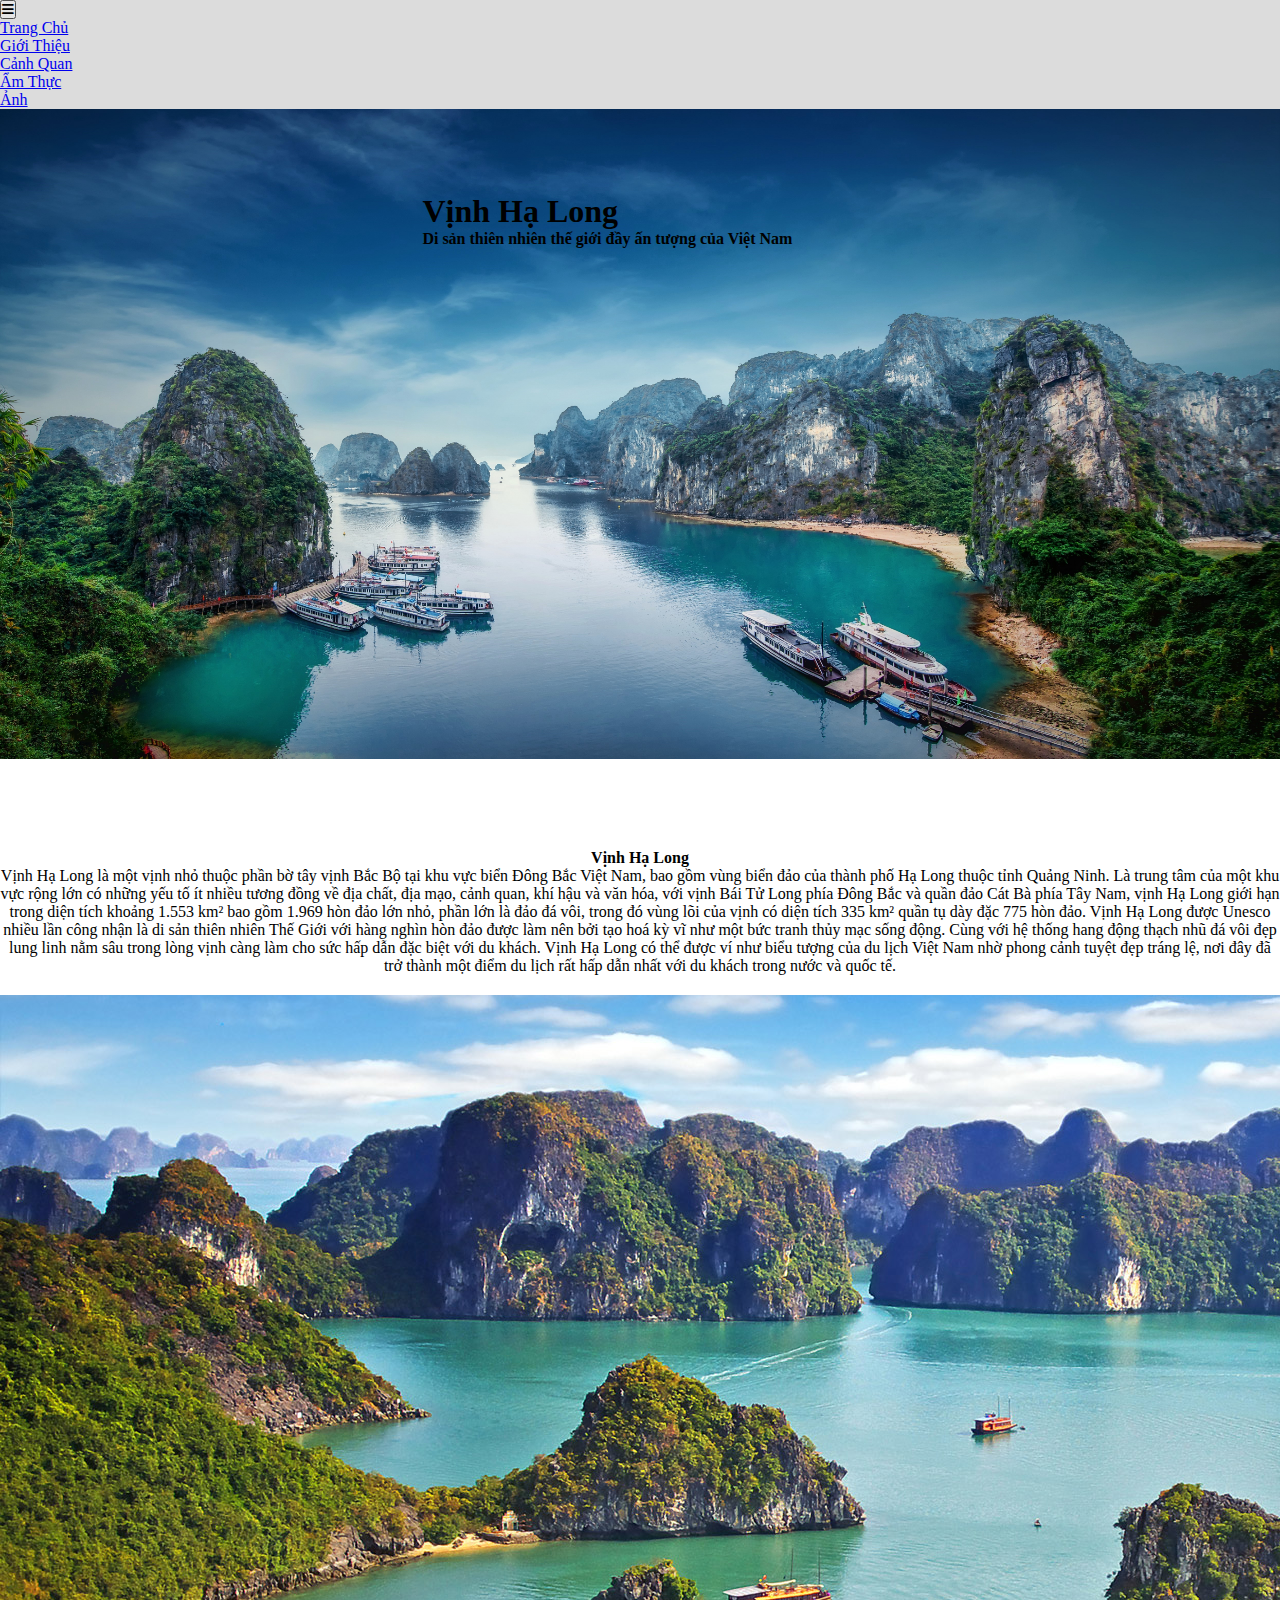
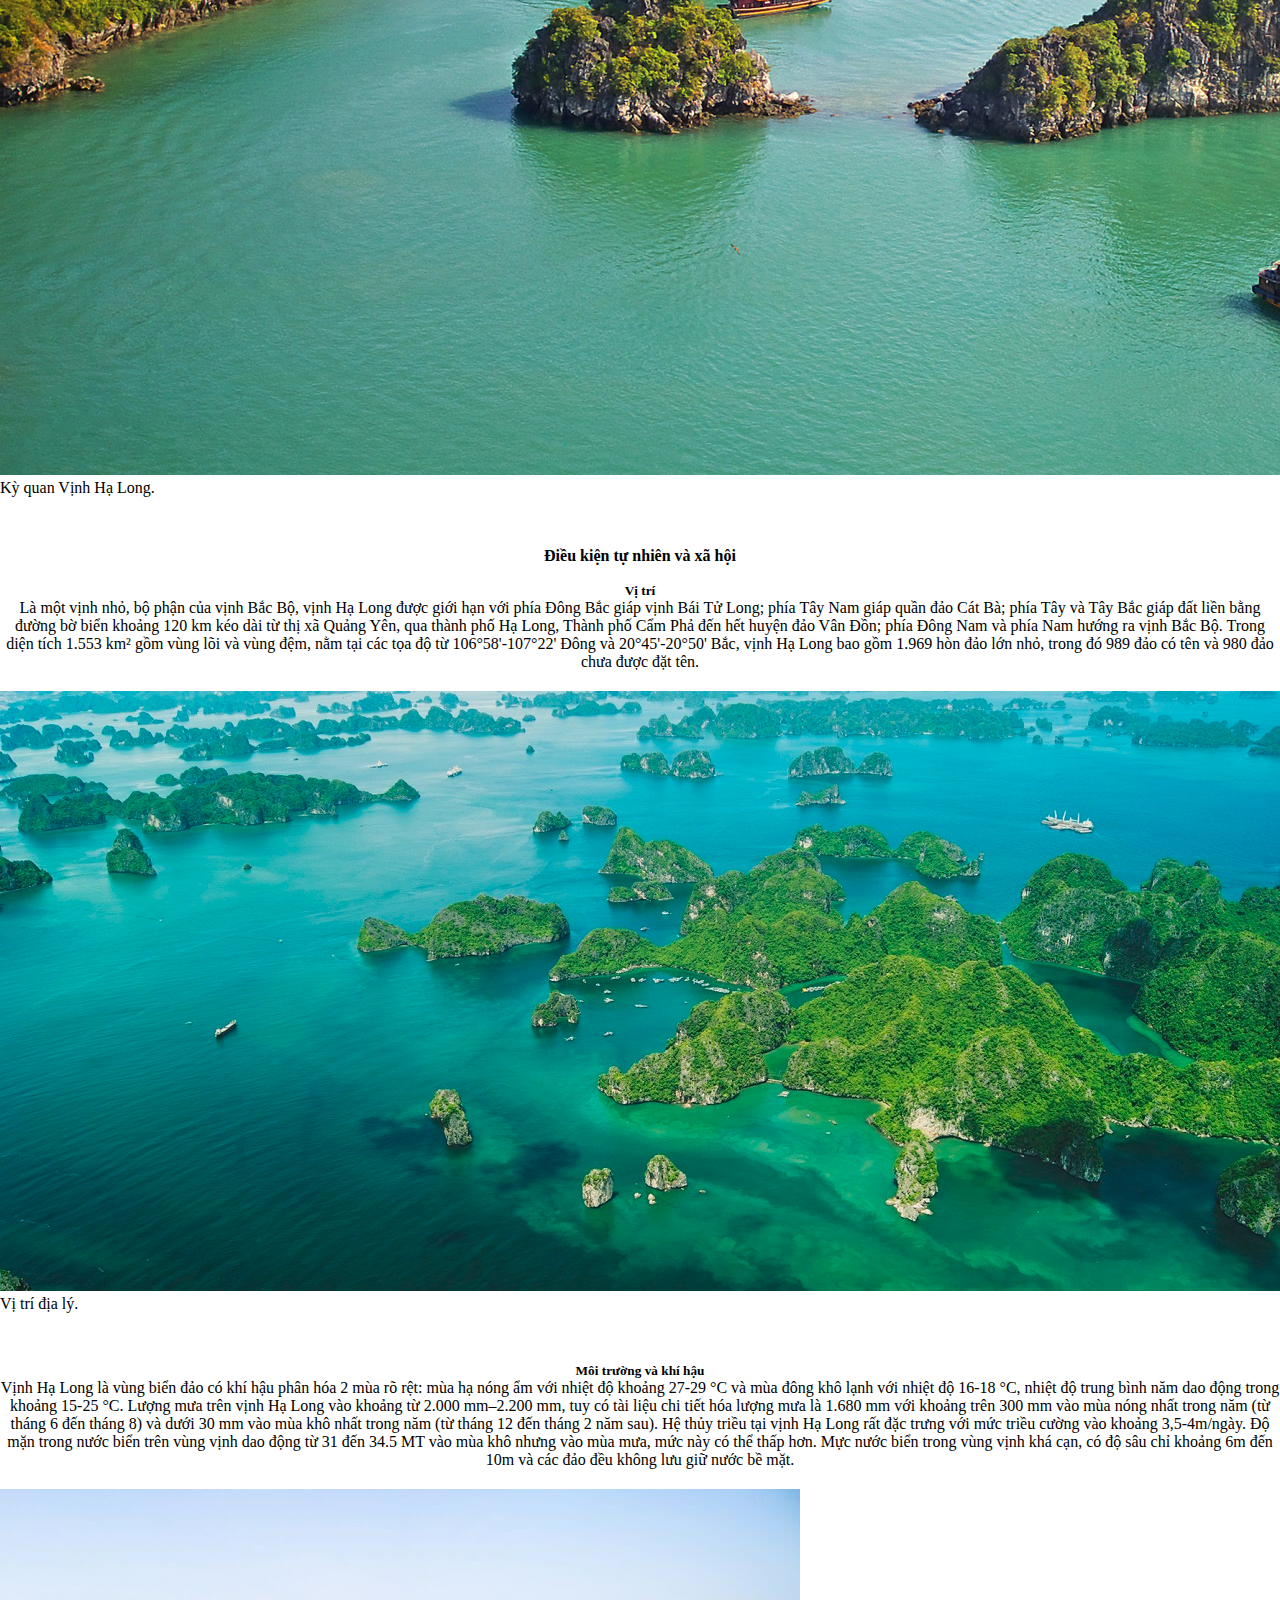
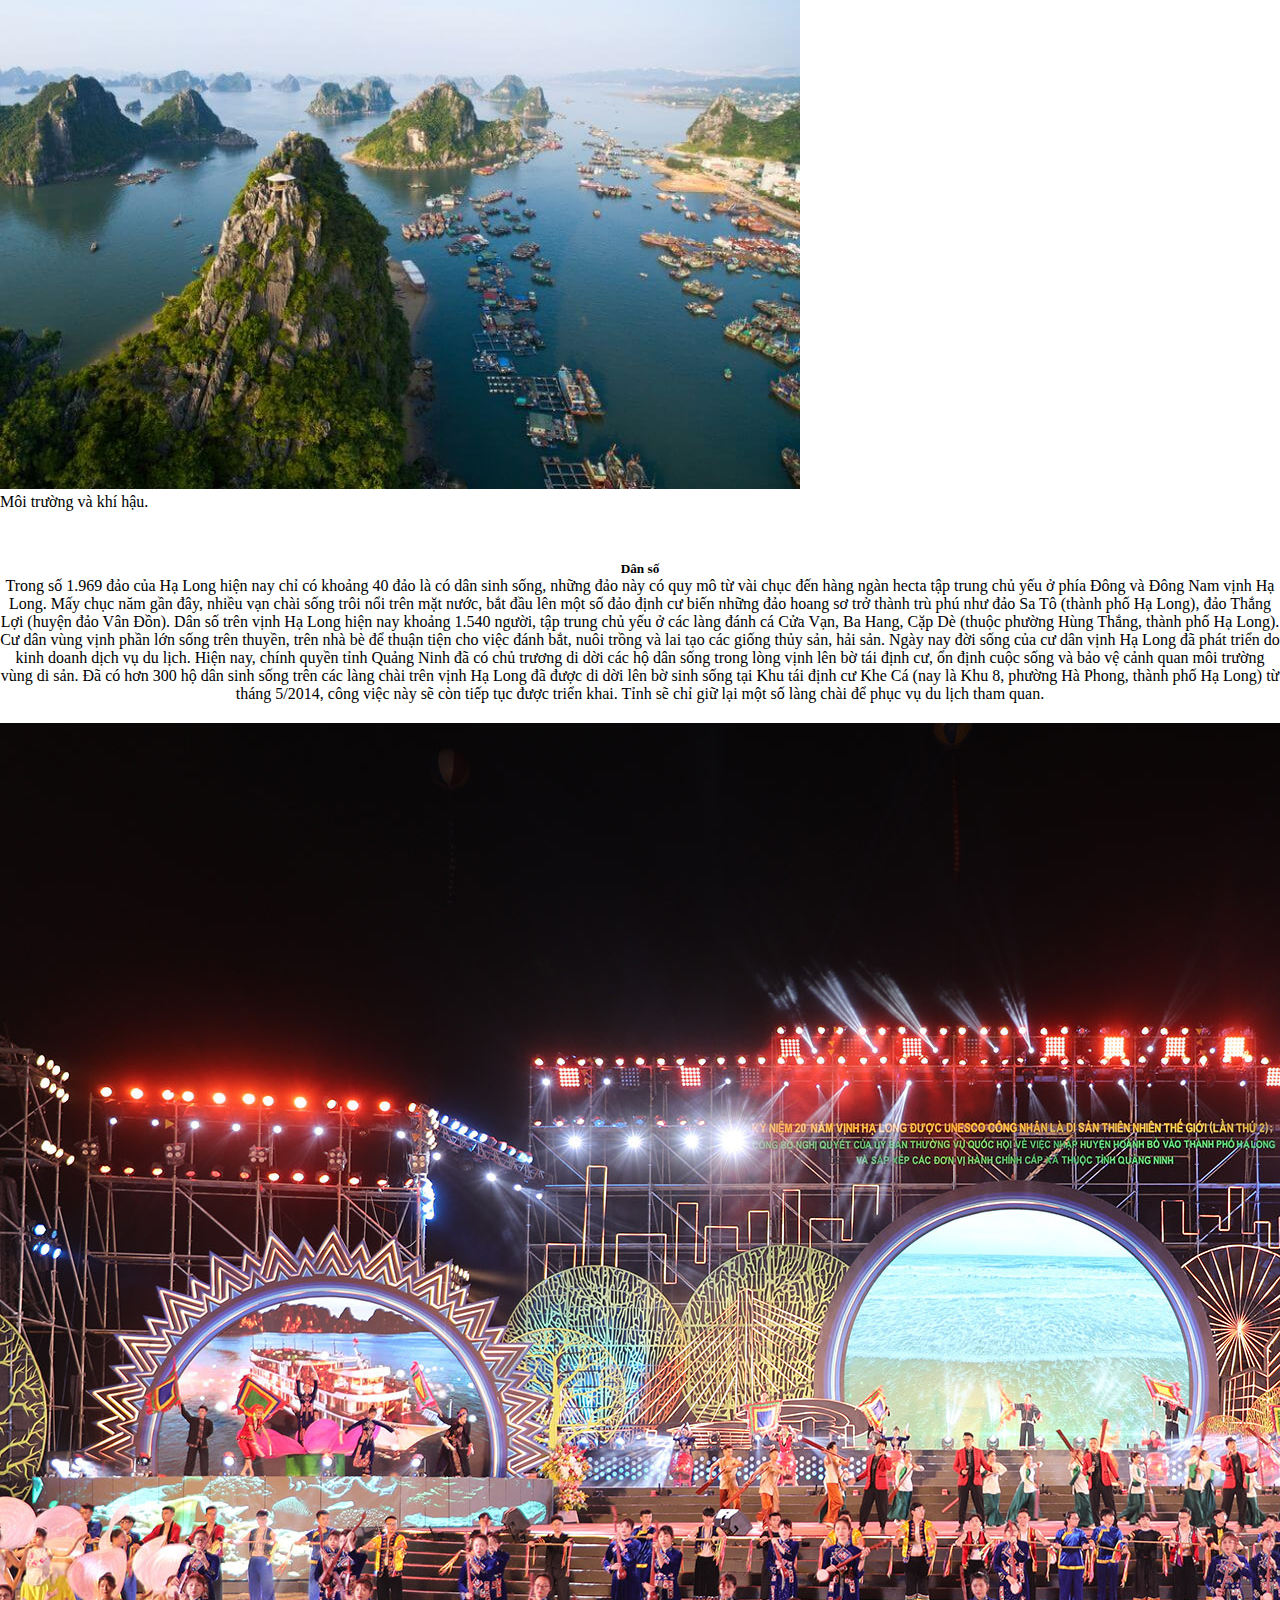
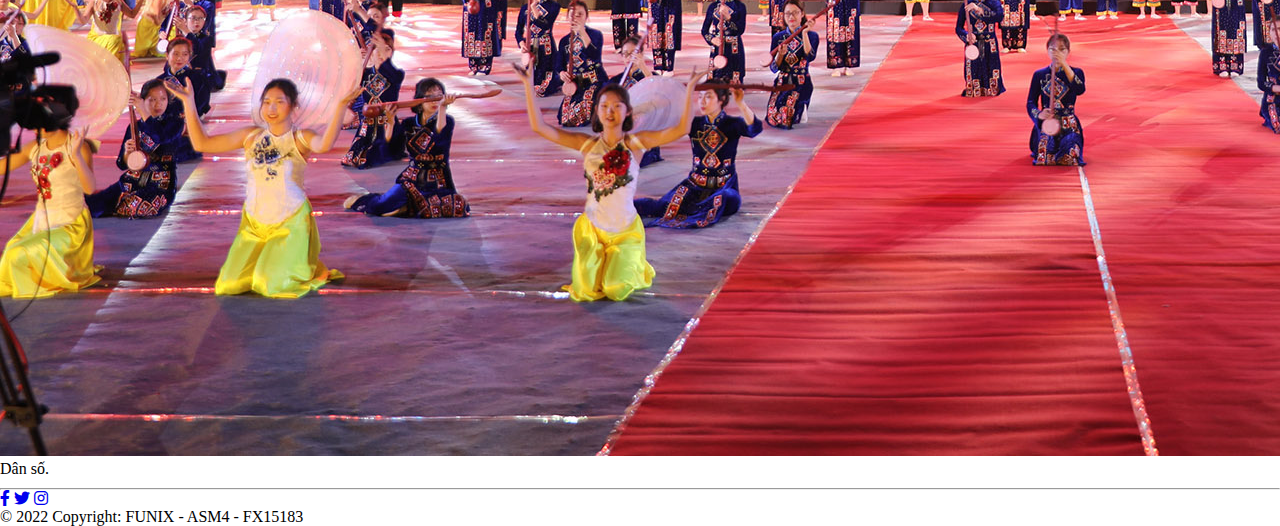
<file: index.html>
<!DOCTYPE html>
<html lang="en">

<head>
    <meta charset="UTF-8" />
    <meta name="viewport" content="width=device-width, initial-scale=1, shrink-to-fit=no" />
    <meta http-equiv="x-ua-compatible" content="ie=edge" />
    <title>Vịnh Hạ long - Di sản thiên nhiên thế giới</title>
    <meta name="author" content="Vịnh Hạ Long">
    <meta name="keywords"
        content="Hạ Long, Vịnh Hạ Long, di sản, di sản thế giới, vịnh, biển, đảo, phong cảnh, Bãi Cháy, Đảo Tuần Châu, Hòn Gà Chọi, Đỉnh Lư Hương, Hang Sửng Sốt, Hang Sáng Tối, Đảo Ti Tốp, món ăn, món ăn ngon, chả mực, ảnh đẹp, ">
    <meta name="news_keywords"
        content="Vịnh Hạ Long, Giới Thiệu Vịnh Hạ Long, Ẩm Thực Vịnh Hạ Long, Ảnh Vịnh hạ Long, Cảnh Quan Vịnh Hạ Long">
    <link href="https://cdn.jsdelivr.net/npm/bootstrap@5.1.3/dist/css/bootstrap.min.css" rel="stylesheet"
        integrity="sha384-1BmE4kWBq78iYhFldvKuhfTAU6auU8tT94WrHftjDbrCEXSU1oBoqyl2QvZ6jIW3" crossorigin="anonymous">
    <link rel="icon" href="img/mdb-favicon.ico" type="image/x-icon" />
    <link rel="stylesheet" href="https://cdnjs.cloudflare.com/ajax/libs/font-awesome/6.0.0/css/all.min.css" />
    <link rel="stylesheet"
        href="https://fonts.googleapis.com/css2?family=Roboto:wght@300;400;500;700;900&display=swap" />
    <link rel="stylesheet" href="main.css">
    <!-- Google tag (gtag.js) -->
    <script async src="https://www.googletagmanager.com/gtag/js?id=G-NPZT795BJS"></script>
    <script>
        window.dataLayer = window.dataLayer || [];
        function gtag() { dataLayer.push(arguments); }
        gtag('js', new Date());
    

        gtag('config', 'G-NPZT795BJS');
    </script>
    <style>
        .banner {
            height: 700px;
            position: relative;
            overflow: hidden;
        }

        .banner img {
            width: 100%;
            height: 650px;
            animation-name: banner-ani;
            animation-duration: 8s;
            animation-iteration-count: infinite;
        }

        @keyframes banner-ani {
            0% {
                transform: scale(1);
            }

            50% {
                transform: scale(1.2);
            }

            100% {
                transform: scale(1);
            }
        }

        .banner__content {
            position: absolute;
            top: 12%;
            left: 33%;
        }

        .active {
            color:
        }
    </style>
</head>



<body>
    <!-- Start your project here-->
    <div class="container-fluid">
        <header>
            <!-- Navbar -->
            <nav class="navbar navbar-expand-lg navbar-dark bg-cl ">
                <div class="container-fluid">
                    <button class="navbar-toggler" type="button" data-mdb-toggle="collapse"
                        data-mdb-target="#navbarExample01" aria-controls="navbarExample01" aria-expanded="false"
                        aria-label="Toggle navigation">
                        <i class="fas fa-bars"></i>
                    </button>
                    <div class="collapse navbar-collapse " id="navbarExample01">
                        <ul class="navbar-nav me-auto mb-2 mb-lg-0">
                            <li class="nav-item active">
                                <a class="nav-link text-dark active fw-bolder" aria-current="page" href="#">Trang
                                    Chủ</a>
                            </li>
                            <li class="nav-item">
                                <a class="nav-link text-dark fw-bolder" href="GioiThieu.html">Giới Thiệu</a>
                            </li>
                            <li class="nav-item">
                                <a class="nav-link text-dark fw-bolder" href="CanhQuan.html">Cảnh Quan</a>
                            </li>
                            <li class="nav-item">
                                <a class="nav-link text-dark fw-bolder" href="TrangAmThuc.html">Ẩm Thực</a>
                            </li>
                            <li class="nav-item">
                                <a class="nav-link text-dark fw-bolder" href="Anh.html">Ảnh</a>
                            </li>
                        </ul>
                    </div>
                </div>
            </nav>
            <!-- Navbar -->
            <!-- Background-img -->
            <div class="banner text-center bg-image">
                <div class="banner__image">
                    <img src="./img/banner.jpg" alt="">
                </div>
                <div class="mask banner__content">
                    <div class="d-flex justify-content-center align-items-center">
                        <div class="text-white ">
                            <h1 class="text-white ">Vịnh Hạ Long</h1>
                            <h4 class="text-white">Di sản thiên nhiên thế giới đầy ấn tượng của Việt Nam</h4>
                            <!-- <a class="btn btn-outline-light btn-lg " href="#! " role="button ">Call to action</a> -->
                        </div>
                    </div>
                </div>
            </div>
            <!-- Jumbotron -->
        </header>

        <content>
            <div class="container mt-2">
                <div class="row">
                    <div class="content__bol Content__TrangChu">
                        <h4>Vịnh Hạ Long</h4>
                        <p> Vịnh Hạ Long là một vịnh nhỏ thuộc phần bờ tây vịnh Bắc Bộ tại khu vực biển Đông Bắc Việt
                            Nam, bao gồm vùng biển đảo của thành phố Hạ Long thuộc tỉnh Quảng Ninh.
                            Là trung tâm của một khu vực rộng lớn có những yếu tố ít nhiều tương đồng về địa chất, địa
                            mạo, cảnh quan, khí hậu và văn hóa, với vịnh Bái Tử Long phía Đông Bắc và quần đảo Cát Bà
                            phía Tây Nam, vịnh Hạ Long giới hạn trong diện tích khoảng 1.553 km² bao gồm 1.969 hòn đảo
                            lớn nhỏ, phần lớn là đảo đá vôi, trong đó vùng lõi của vịnh có diện tích 335 km² quần tụ dày
                            đặc 775 hòn đảo.
                            Vịnh Hạ Long được Unesco nhiều lần công nhận là di sản thiên nhiên Thế Giới với hàng nghìn
                            hòn đảo được làm nên bởi tạo hoá kỳ vĩ như một bức tranh thủy mạc sống động. Cùng với hệ
                            thống hang động thạch nhũ đá vôi đẹp lung linh nằm sâu trong lòng vịnh càng làm cho sức hấp
                            dẫn đặc biệt với du khách. Vịnh Hạ Long có thể được ví như biểu tượng của du lịch Việt Nam
                            nhờ phong cảnh tuyệt đẹp tráng lệ, nơi đây đã trở thành một điểm du lịch rất hấp dẫn nhất
                            với du khách trong nước và quốc tế.</p>
                    </div>

                    <div class="center__Content col-sm-9">
                        <figure class="figure hover-zoom ">
                            <img src="./img/halong10.jpg" class="figure-img img-fluid rounded shadow-3 mb-3"
                                alt="Vịnh Hạ Long" />
                            <figcaption class="figure-caption">Kỳ quan Vịnh Hạ Long.</figcaption>
                        </figure>
                    </div>
                </div>
            </div>


        </content>

        <!-- content 2 -->

        <content>
            <div class="container">
                <div class="content__bol Content__TrangChu .d-none .d-sm-block">
                    <h4>Điều kiện tự nhiên và xã hội</h4> <br>
                    <h5>Vị trí</h5>
                    <p> Là một vịnh nhỏ, bộ phận của vịnh Bắc Bộ, vịnh Hạ Long được giới hạn với phía Đông Bắc giáp vịnh
                        Bái Tử Long; phía Tây Nam giáp quần đảo Cát Bà; phía Tây và Tây Bắc giáp đất liền bằng đường bờ
                        biển khoảng 120 km kéo dài từ thị xã Quảng Yên, qua thành phố Hạ Long, Thành phố Cẩm Phả đến hết
                        huyện đảo Vân Đồn; phía Đông Nam và phía Nam hướng ra vịnh Bắc Bộ. Trong diện tích 1.553 km² gồm
                        vùng lõi và vùng đệm, nằm tại các tọa độ từ 106°58'-107°22' Đông và 20°45'-20°50' Bắc, vịnh Hạ
                        Long bao gồm 1.969 hòn đảo lớn nhỏ, trong đó 989 đảo có tên và 980 đảo chưa được đặt tên.</p>
                </div>
                <div class="center__Content col-sm-9">
                    <figure class="figure hover-zoom ">
                        <img src="./img/vitridialy.halong.jpeg" class="figure-img img-fluid rounded shadow-3 mb-3"
                            alt="Vị trí địa lý Vịnh Hạ Long" />
                        <figcaption class="figure-caption">Vị trí địa lý.</figcaption>
                    </figure>
                </div>
            </div>
        </content>

        <!-- content 3 -->
        <content>
            <div class="container">
                <div class="row">
                    <div class="content__bol ">
                        <h5>Môi trường và khí hậu</h5>
                        <p> Vịnh Hạ Long là vùng biển đảo có khí hậu phân hóa 2 mùa rõ rệt: mùa hạ nóng ẩm với nhiệt độ
                            khoảng 27-29 °C và mùa đông khô lạnh với nhiệt độ 16-18 °C, nhiệt độ trung bình năm dao động
                            trong khoảng 15-25 °C. Lượng mưa trên vịnh Hạ Long vào khoảng từ 2.000 mm–2.200 mm, tuy có
                            tài liệu chi tiết hóa lượng mưa là 1.680 mm với khoảng trên 300 mm vào mùa nóng nhất trong
                            năm (từ tháng 6 đến tháng 8) và dưới 30 mm vào mùa khô nhất trong năm (từ tháng 12 đến tháng
                            2 năm sau). Hệ thủy triều tại vịnh Hạ Long rất đặc trưng với mức triều cường vào khoảng
                            3,5-4m/ngày. Độ mặn trong nước biển trên vùng vịnh dao động từ 31 đến 34.5 MT vào mùa khô
                            nhưng vào mùa mưa, mức này có thể thấp hơn. Mực nước biển trong vùng vịnh khá cạn, có độ sâu
                            chỉ khoảng 6m đến 10m và các đảo đều không lưu giữ nước bề mặt.</p>
                    </div>
                    <div class="center__Content col-sm-6">
                        <figure class="figure hover-zoom ">
                            <img src="./img/khihau.vinhhalong.jpg" class="figure-img img-fluid rounded shadow-3 mb-3"
                                alt="Khí Hậu Vịnh Hạ Long" />
                            <figcaption class="figure-caption">Môi trường và khí hậu.</figcaption>
                        </figure>
                    </div>
                </div>
        </content>
        <!-- content 4 -->

        <content>
            <div class="container">
                <div class="row">
                    <div class="content__bol ">
                        <h5>Dân số</h5>
                        <p> Trong số 1.969 đảo của Hạ Long hiện nay chỉ có khoảng 40 đảo là có dân sinh sống, những đảo
                            này có quy mô từ vài chục đến hàng ngàn hecta tập trung chủ yếu ở phía Đông và Đông Nam vịnh
                            Hạ Long. Mấy chục năm gần đây, nhiều vạn chài sống trôi nổi trên mặt nước, bắt đầu lên một
                            số đảo định cư biến những đảo hoang sơ trở thành trù phú như đảo Sa Tô (thành phố Hạ Long),
                            đảo Thắng Lợi (huyện đảo Vân Đồn).

                            Dân số trên vịnh Hạ Long hiện nay khoảng 1.540 người, tập trung chủ yếu ở các làng đánh cá
                            Cửa Vạn, Ba Hang, Cặp Dè (thuộc phường Hùng Thắng, thành phố Hạ Long). Cư dân vùng vịnh phần
                            lớn sống trên thuyền, trên nhà bè để thuận tiện cho việc đánh bắt, nuôi trồng và lai tạo các
                            giống thủy sản, hải sản. Ngày nay đời sống của cư dân vịnh Hạ Long đã phát triển do kinh
                            doanh dịch vụ du lịch.

                            Hiện nay, chính quyền tỉnh Quảng Ninh đã có chủ trương di dời các hộ dân sống trong lòng
                            vịnh lên bờ tái định cư, ổn định cuộc sống và bảo vệ cảnh quan môi trường vùng di sản. Đã có
                            hơn 300 hộ dân sinh sống trên các làng chài trên vịnh Hạ Long đã được di dời lên bờ sinh
                            sống tại Khu tái định cư Khe Cá (nay là Khu 8, phường Hà Phong, thành phố Hạ Long) từ tháng
                            5/2014, công việc này sẽ còn tiếp tục được triển khai. Tỉnh sẽ chỉ giữ lại một số làng chài
                            để phục vụ du lịch tham quan.</p>
                    </div>
                    <div class="center__Content col-sm-9">
                        <figure class="figure hover-zoom ">
                            <img src="./img/danso.halong.jpg" class="figure-img img-fluid rounded shadow-3 mb-3"
                                alt="Dân số Vịnh Hạ Long" />
                            <figcaption class="figure-caption">Dân số.</figcaption>
                        </figure>
                    </div>
                </div>
            </div>

        </content>
        <hr>


        <!-- Copyright -->

    </div>
    <footer class="bg-secondary text-center text-white ">
        <!-- Grid container -->
        <div class="container-fluid p-4 pb-0 ">
            <!-- Section: Social media -->
            <section class="mb-4 ">
                <!-- Facebook -->
                <a class="btn btn-outline-light btn-floating m-1 " href="#! " role="button "><i
                        class="fab fa-facebook-f "></i></a>

                <!-- Twitter -->
                <a class="btn btn-outline-light btn-floating m-1 " href="#! " role="button "><i
                        class="fab fa-twitter "></i></a>


                <!-- Instagram -->
                <a class="btn btn-outline-light btn-floating m-1 " href="#! " role="button "><i
                        class="fab fa-instagram "></i></a>
            </section>
            <!-- Section: Social media -->
        </div>
        <!-- Grid container -->

        <!-- Copyright -->
        <div class="text-center p-3 bg-dark">
            © 2022 Copyright:
            <a class="text-white">FUNIX - ASM4 - FX15183</a>
        </div>
        <!-- Copyright -->
    </footer>
    <!-- End your project here-->



    <script type="text/javascript " src="js/mdb.min.js "></script>
    <!-- Custom scripts -->
    <script type="text/javascript "></script>
</body>

</html>
</file>
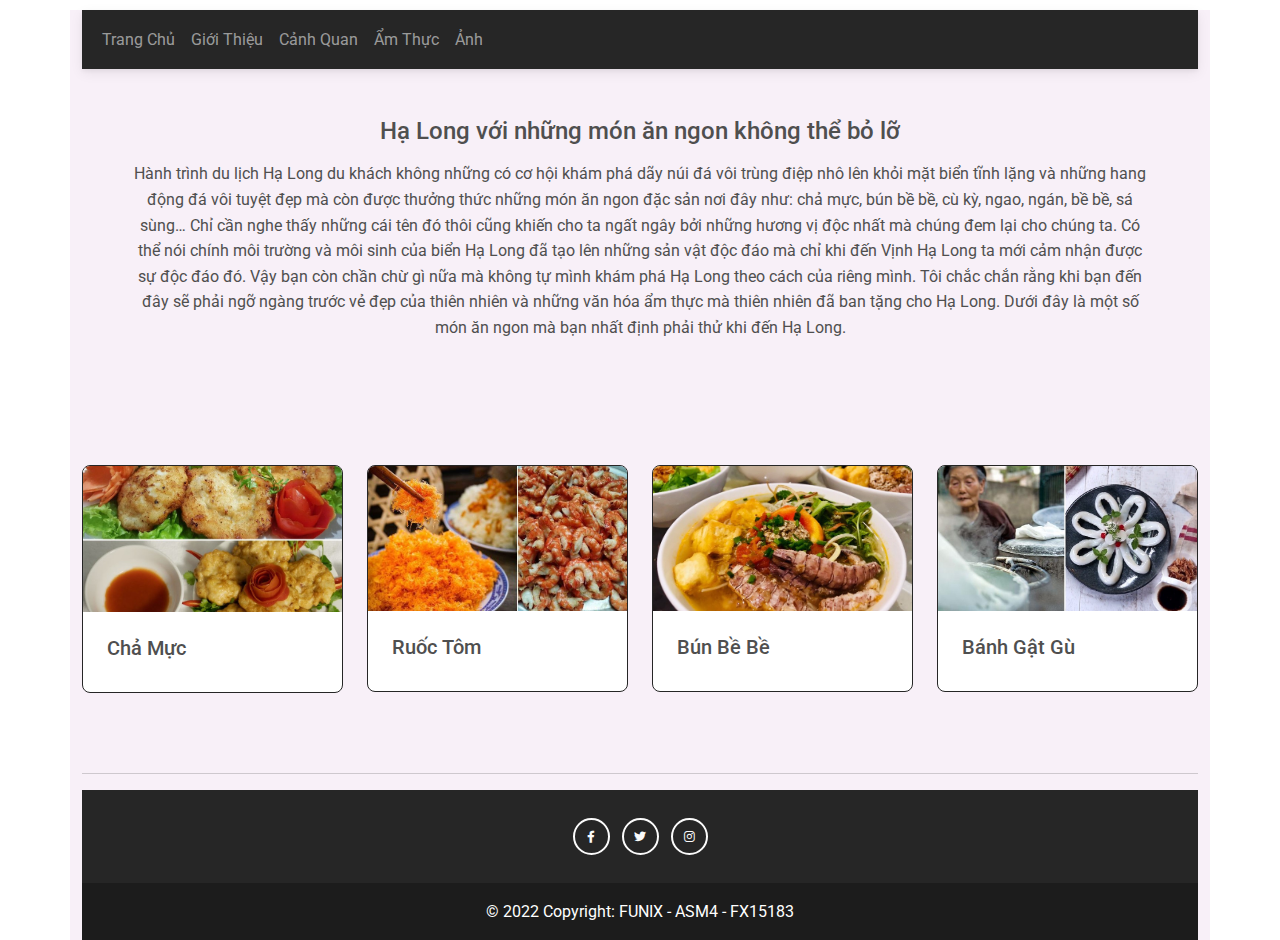
<file: AmThuc.html>
<!DOCTYPE html>
<html lang="en">

<head>
    <meta charset="UTF-8" />
    <meta name="viewport" content="width=device-width, initial-scale=1, shrink-to-fit=no" />
    <meta http-equiv="x-ua-compatible" content="ie=edge" />
    <title>Vịnh Hạ long - Di sản thiên nhiên thế giới</title>
    <meta name="author" content="Vịnh Hạ Long">
    <meta name="keywords" content="Hạ Long, Vịnh Hạ Long, di sản, di sản thế giới, vịnh, biển, đảo, phong cảnh, Bãi Cháy, Đảo Tuần Châu, Hòn Gà Chọi, Đỉnh Lư Hương, Hang Sửng Sốt, Hang Sáng Tối, Đảo Ti Tốp, món ăn, món ăn ngon, chả mực, ảnh đẹp, ">
    <meta name="news_keywords" content="Vịnh Hạ Long, Giới Thiệu Vịnh Hạ Long, Ẩm Thực Vịnh Hạ Long, Ảnh Vịnh hạ Long, Cảnh Quan Vịnh Hạ Long">
    <link href="https://cdn.jsdelivr.net/npm/bootstrap@5.1.3/dist/css/bootstrap.min.css" rel="stylesheet" integrity="sha384-1BmE4kWBq78iYhFldvKuhfTAU6auU8tT94WrHftjDbrCEXSU1oBoqyl2QvZ6jIW3" crossorigin="anonymous">
    <link rel="icon" href="img/mdb-favicon.ico" type="image/x-icon" />
    <link rel="stylesheet" href="https://cdnjs.cloudflare.com/ajax/libs/font-awesome/6.0.0/css/all.min.css" />
    <link rel="stylesheet" href="https://fonts.googleapis.com/css2?family=Roboto:wght@300;400;500;700;900&display=swap" />
    <link rel="stylesheet" href="css/mdb.min.css" />
    <link rel="stylesheet" href="main.css">
</head>

<body>
       <!-- Start your project here-->
       <div class="container" style="background-color: #f8f0f8;">
        <header style="margin-top: 10px;">
            <!-- Navbar -->
            <nav class="navbar navbar-expand-lg navbar-dark bg-dark ">
                <div class="container-fluid">
                    <button class="navbar-toggler" type="button" data-mdb-toggle="collapse" data-mdb-target="#navbarExample01" aria-controls="navbarExample01" aria-expanded="false" aria-label="Toggle navigation">
                                <i class="fas fa-bars"></i>
                    </button>
                    <div class="collapse navbar-collapse " id="navbarExample01">
                        <ul class="navbar-nav me-auto mb-2 mb-lg-0">
                            <li class="nav-item active">
                                <a class="nav-link" aria-current="page" href="index.html">Trang Chủ</a>
                            </li>
                            <li class="nav-item">
                                <a class="nav-link" href="GioiThieu.html">Giới Thiệu</a>
                            </li>
                            <li class="nav-item">
                                <a class="nav-link" href="CanhQuan.html">Cảnh Quan</a>
                            </li>
                            <li class="nav-item">
                                <a class="nav-link" href="Amthuc.html">Ẩm Thực</a>
                            </li>
                            <li class="nav-item">
                                <a class="nav-link" href="Anh.html">Ảnh</a>
                            </li>
                        </ul>
                    </div>
                </div>
            </nav>
            <!-- Navbar -->

            <!-- Jumbotron -->
            <div class="p-5 text-center">
                <h4 class="mb-3">Hạ Long với những món ăn ngon không thể bỏ lỡ</h4>
                <p> Hành trình du lịch Hạ Long du khách không những có cơ hội khám phá dãy núi đá vôi trùng điệp nhô lên khỏi mặt biển tĩnh lặng và những hang động đá vôi tuyệt đẹp mà còn được thưởng thức những món ăn ngon đặc sản nơi đây như: chả mực, bún bề bề, cù kỳ, ngao, ngán, bề bề, sá sùng… Chỉ cần nghe thấy những cái tên đó thôi cũng khiến cho ta ngất ngây bởi những hương vị độc nhất mà chúng đem lại cho chúng ta. Có thể nói chính môi trường và môi sinh của biển Hạ Long đã tạo lên những sản vật độc đáo mà chỉ khi đến Vịnh Hạ Long ta mới cảm nhận được sự độc đáo đó. Vậy bạn còn chần chừ gì nữa mà không tự mình khám phá Hạ Long theo cách của riêng mình. Tôi chắc chắn rằng khi bạn đến đây sẽ phải ngỡ ngàng trước vẻ đẹp của thiên nhiên và những văn hóa ẩm thực mà thiên nhiên đã ban tặng cho Hạ Long. Dưới đây là một số món ăn ngon mà bạn nhất định phải thử khi đến Hạ Long.</p>
            </div>
            <!-- Jumbotron -->
        </header>

        <content>
            <div class="row Content__TrangChu ">
        
                <div class=" content__monan col-sm-6 col-lg-3 ">
                    <div class="card border border-dark hover-shadow ">
                        <img src="./img/chamuc.jpg" class="card-img-top " alt="chả mực ">
                        <div class="card-body ">
                            <h5 class="card-title ">Chả Mực</h5>        
                        </div>
                    </div>
                </div>
                <div class=" content__monan col-sm-6 col-lg-3 ">
                    <div class="card border border-dark hover-shadow">
                        <img src="./img/ruoctom.jpg " class="card-img-top " alt="ruốc tôm">
                        <div class="card-body ">
                            <h5 class="card-title ">Ruốc Tôm</h5>        
                        </div>
                    </div>
                </div>
                <div class=" content__monan col-sm-6 col-lg-3 ">
                    <div class="card border border-dark hover-shadow">
                        <img src="./img/bunbebe.jpg " class="card-img-top " alt="bún bề bề">
                        <div class="card-body ">
                            <h5 class="card-title ">Bún Bề Bề</h5>        
                        </div>
                    </div>
                </div>
                <div class=" content__monan col-sm-6 col-lg-3 ">
                    <div class="card border border-dark hover-shadow">
                        <img src="./img/banhgatgu.jpg " class="card-img-top " alt="bánh gật gù ">
                        <div class="card-body ">
                            <h5 class="card-title ">Bánh Gật Gù</h5>        
                        </div>
                    </div>
                </div>
        
            </div>

        </content>
    <hr>
        <footer class="bg-dark text-center text-white ">
            <!-- Grid container -->
            <div class="container p-4 pb-0 ">
                <!-- Section: Social media -->
                <section class="mb-4 ">
                    <!-- Facebook -->
                    <a class="btn btn-outline-light btn-floating m-1 " href="#! " role="button "><i class="fab fa-facebook-f "></i
                    ></a>

                    <!-- Twitter -->
                    <a class="btn btn-outline-light btn-floating m-1 " href="#! " role="button "><i class="fab fa-twitter "></i
                    ></a>


                    <!-- Instagram -->
                    <a class="btn btn-outline-light btn-floating m-1 " href="#! " role="button "><i class="fab fa-instagram "></i
                    ></a>
                </section>
                <!-- Section: Social media -->
            </div>
            <!-- Grid container -->

            <!-- Copyright -->
            <div class="text-center p-3 " style="background-color: rgba(0, 0, 0, 0.253); ">
                © 2022 Copyright:
                <a class="text-white">FUNIX - ASM4 - FX15183</a>
            </div>
            <!-- Copyright -->
        </footer>

        <!-- Copyright -->

    </div>

    <!-- End your project here-->


    <script type="text/javascript" src="js/mdb.min.js"></script>
    <!-- Custom scripts -->
    <script type="text/javascript"></script>
</body>

</html>
</file>
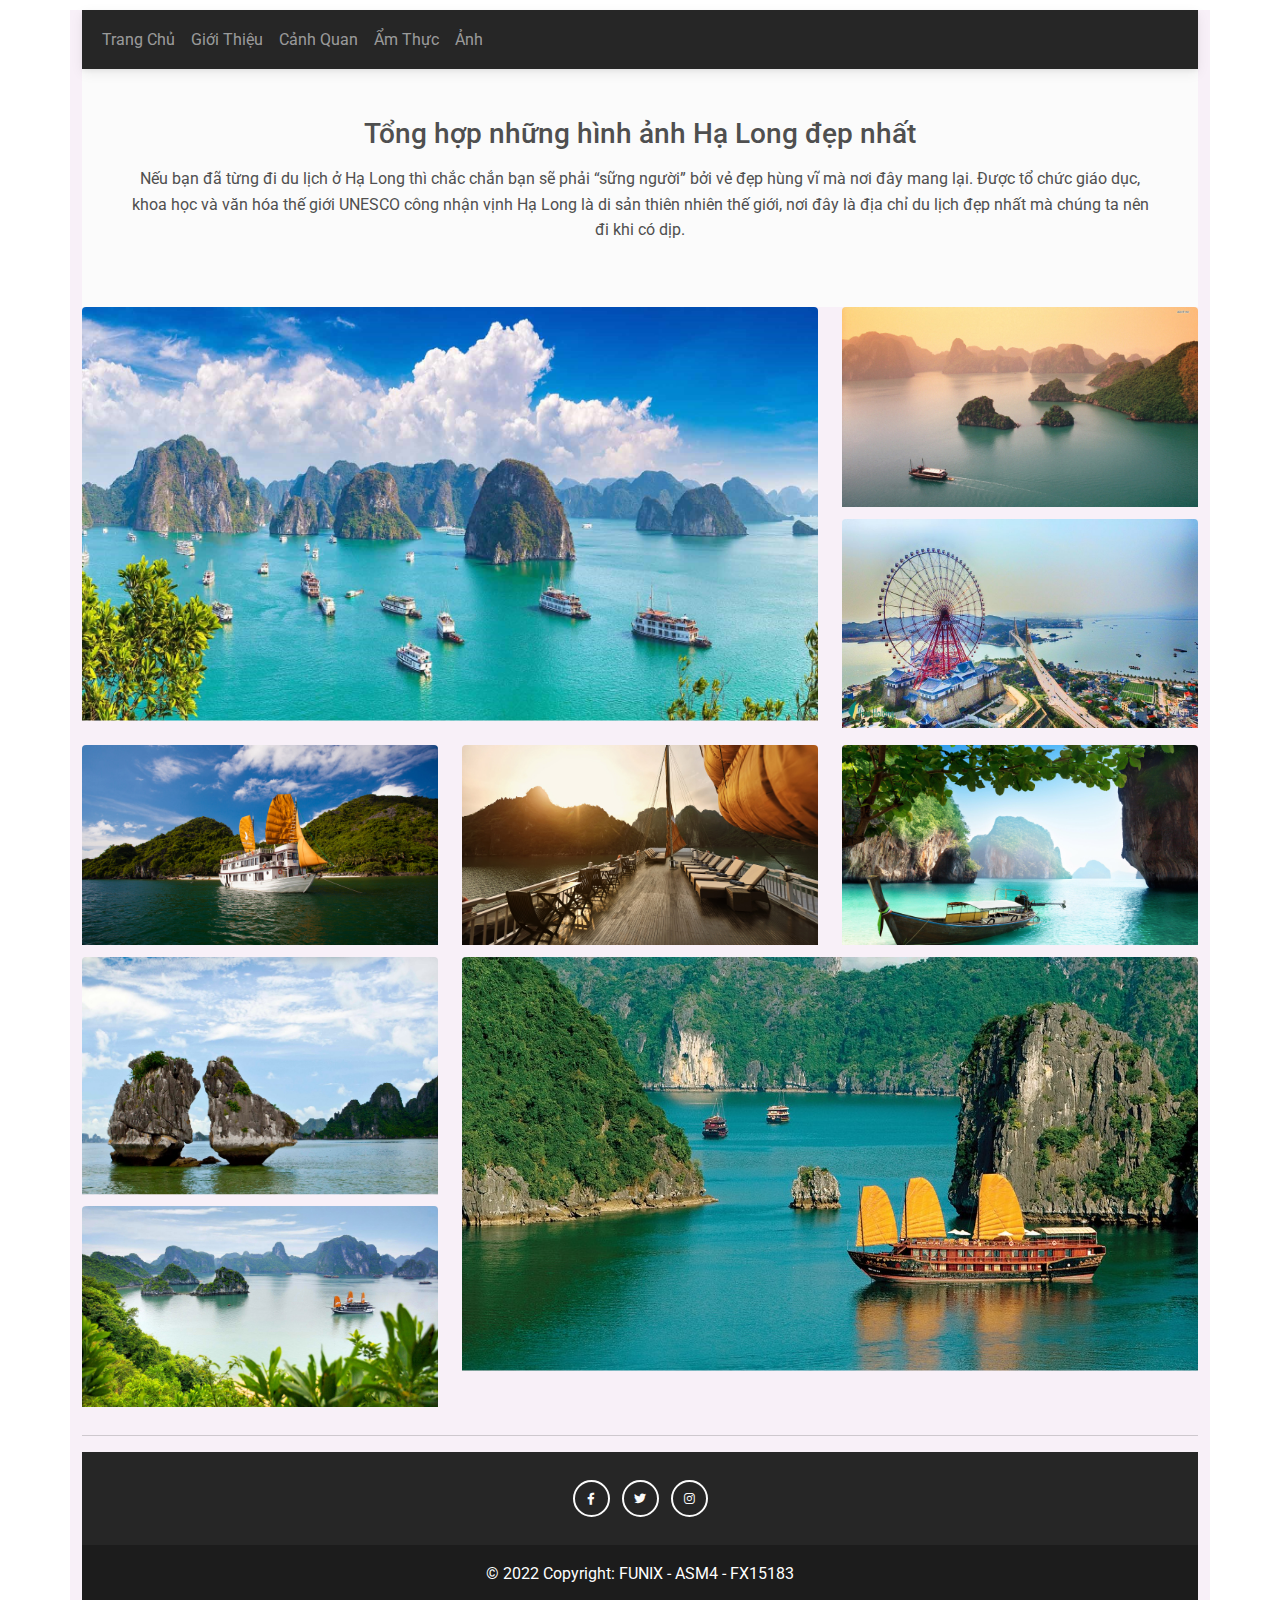
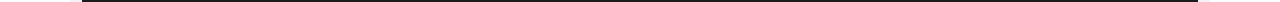
<file: Anh.html>
<!DOCTYPE html>
<html lang="en">

<head>
    <meta charset="UTF-8" />
    <meta name="viewport" content="width=device-width, initial-scale=1, shrink-to-fit=no" />
    <meta http-equiv="x-ua-compatible" content="ie=edge" />
    <title>Vịnh Hạ long - Di sản thiên nhiên thế giới</title>
    <meta name="author" content="Vịnh Hạ Long">
    <meta name="keywords" content="Hạ Long, Vịnh Hạ Long, di sản, di sản thế giới, vịnh, biển, đảo, phong cảnh, Bãi Cháy, Đảo Tuần Châu, Hòn Gà Chọi, Đỉnh Lư Hương, Hang Sửng Sốt, Hang Sáng Tối, Đảo Ti Tốp, món ăn, món ăn ngon, chả mực, ảnh đẹp, ">
    <meta name="news_keywords" content="Vịnh Hạ Long, Giới Thiệu Vịnh Hạ Long, Ẩm Thực Vịnh Hạ Long, Ảnh Vịnh hạ Long, Cảnh Quan Vịnh Hạ Long">
    <link href="https://cdn.jsdelivr.net/npm/bootstrap@5.1.3/dist/css/bootstrap.min.css" rel="stylesheet" integrity="sha384-1BmE4kWBq78iYhFldvKuhfTAU6auU8tT94WrHftjDbrCEXSU1oBoqyl2QvZ6jIW3" crossorigin="anonymous">
    <link rel="icon" href="img/mdb-favicon.ico" type="image/x-icon" />
    <link rel="stylesheet" href="https://cdnjs.cloudflare.com/ajax/libs/font-awesome/6.0.0/css/all.min.css" />
    <link rel="stylesheet" href="https://fonts.googleapis.com/css2?family=Roboto:wght@300;400;500;700;900&display=swap" />
    <link rel="stylesheet" href="css/mdb.min.css" />
    <link rel="stylesheet" href="main.css">
</head>



<body>
   <!-- Start your project here-->
   <div class="container" style="background-color: #f8f0f8;">
    <header style="margin-top: 10px;">
            <!-- Navbar -->
            <nav class="navbar navbar-expand-lg navbar-dark bg-dark ">
                <div class="container-fluid">
                    <button class="navbar-toggler" type="button" data-mdb-toggle="collapse" data-mdb-target="#navbarExample01" aria-controls="navbarExample01" aria-expanded="false" aria-label="Toggle navigation">
                                <i class="fas fa-bars"></i>
                    </button>
                    <div class="collapse navbar-collapse " id="navbarExample01">
                        <ul class="navbar-nav me-auto mb-2 mb-lg-0">
                            <li class="nav-item active">
                                <a class="nav-link" aria-current="page" href="index.html">Trang Chủ</a>
                            </li>
                            <li class="nav-item">
                                <a class="nav-link" href="GioiThieu.html">Giới Thiệu</a>
                            </li>
                            <li class="nav-item">
                                <a class="nav-link" href="CanhQuan.html">Cảnh Quan</a>
                            </li>
                            <li class="nav-item">
                                <a class="nav-link" href="TrangAmThuc.html">Ẩm Thực</a>
                            </li>
                            <li class="nav-item">
                                <a class="nav-link" href="Anh.html">Ảnh</a>
                            </li>
                        </ul>
                    </div>
                </div>
            </nav>
            <!-- Navbar -->



        </header>

            <!-- Jumbotron -->
            <div class="p-5 text-center bg-light">
                <h3 class="mb-3">Tổng hợp những hình ảnh Hạ Long đẹp nhất</h3>
                <p class="mb-3">Nếu bạn đã từng đi du lịch ở Hạ Long thì chắc chắn bạn sẽ phải “sững người” bởi vẻ đẹp hùng vĩ mà nơi đây mang lại. Được tổ chức giáo dục, khoa học và văn hóa thế giới UNESCO công nhận vịnh Hạ Long là di sản thiên nhiên thế giới, nơi đây là địa chỉ du lịch đẹp nhất mà chúng ta nên đi khi có dịp.</p>
            </div>
            <!-- Jumbotron -->
        <!-- content 1-->
        <content class="content_anh">
            <div class="row">
                <div class="col-sm-8 ">
                    <div class="col-sm-12 hover-zoom ">
                        <img class="rounded " src="./img/daotuanchau.jpg" alt="Đảo Tuần Châu">

                    </div>
                </div>
                <div class="col-sm-4 ">
                    <div class="col-sm-12 hover-zoom  ">
                        <img class="rounded " src="./img/halong8.jpg" alt="Vịnh Hạ Long">

                    </div>
                    <div class="col-sm-12 hover-zoom  ">
                        <img class="rounded " src="./img/baichay.jpg" alt="Bãi Cháy">
                    </div>
                </div>

            </div>
            <div class="row">
                <div class="col-sm-4 hover-zoom ">
                    <img class="rounded " src="./img/halong4.jpg" alt="Vịnh Hạ Long">
                </div>
                <div class="col-sm-4 hover-zoom ">
                    <img class="rounded " src="./img/halong7.jpg" alt="Vịnh Hạ Long">
                </div>
                <div class="col-sm-4 hover-zoom ">
                    <img class="rounded " src="./img/halong5.jpg" alt="Vịnh Hạ Long">
                </div>

            </div>
        </content>
        <!-- content 2-->

        <content class="content_anh">


            <div class="row">

                <div class="col-sm-4 ">
                    <div class="col-sm-12 hover-zoom  ">
                        <img class="rounded " src="./img/hongachoi.jpg" alt="Hòn gà chọi, hòn trống mái">

                    </div>
                    <div class="col-sm-12 hover-zoom  ">
                        <img class="rounded " src="./img/halong6.jpg" alt="Vịnh Hạ Long">
                    </div>
                </div>
                <div class="col-sm-8 ">
                    <div class="col-sm-12 hover-zoom ">
                        <img class="rounded " src="./img/halong2.1.jpg" alt="Vịnh Hạ Long">

                    </div>
                </div>

            </div>
        </content>
        <hr>
        <footer class="bg-dark text-center text-white ">
            <!-- Grid container -->
            <div class="container p-4 pb-0 ">
                <!-- Section: Social media -->
                <section class="mb-4 ">
                    <!-- Facebook -->
                    <a class="btn btn-outline-light btn-floating m-1 " href="#! " role="button "><i class="fab fa-facebook-f "></i
                    ></a>

                    <!-- Twitter -->
                    <a class="btn btn-outline-light btn-floating m-1 " href="#! " role="button "><i class="fab fa-twitter "></i
                    ></a>


                    <!-- Instagram -->
                    <a class="btn btn-outline-light btn-floating m-1 " href="#! " role="button "><i class="fab fa-instagram "></i
                    ></a>
                </section>
                <!-- Section: Social media -->
            </div>
            <!-- Grid container -->

            <!-- Copyright -->
            <div class="text-center p-3 " style="background-color: rgba(0, 0, 0, 0.253); ">
                © 2022 Copyright:
                <a class="text-white">FUNIX - ASM4 - FX15183</a>
            </div>
            <!-- Copyright -->
        </footer>

        <!-- Copyright -->

    </div>

    <!-- End your project here-->

    <script type="text/javascript" src="js/mdb.min.js"></script>
    <!-- Custom scripts -->



    <script type="text/javascript">
    </script>
</body>

</html>
</file>
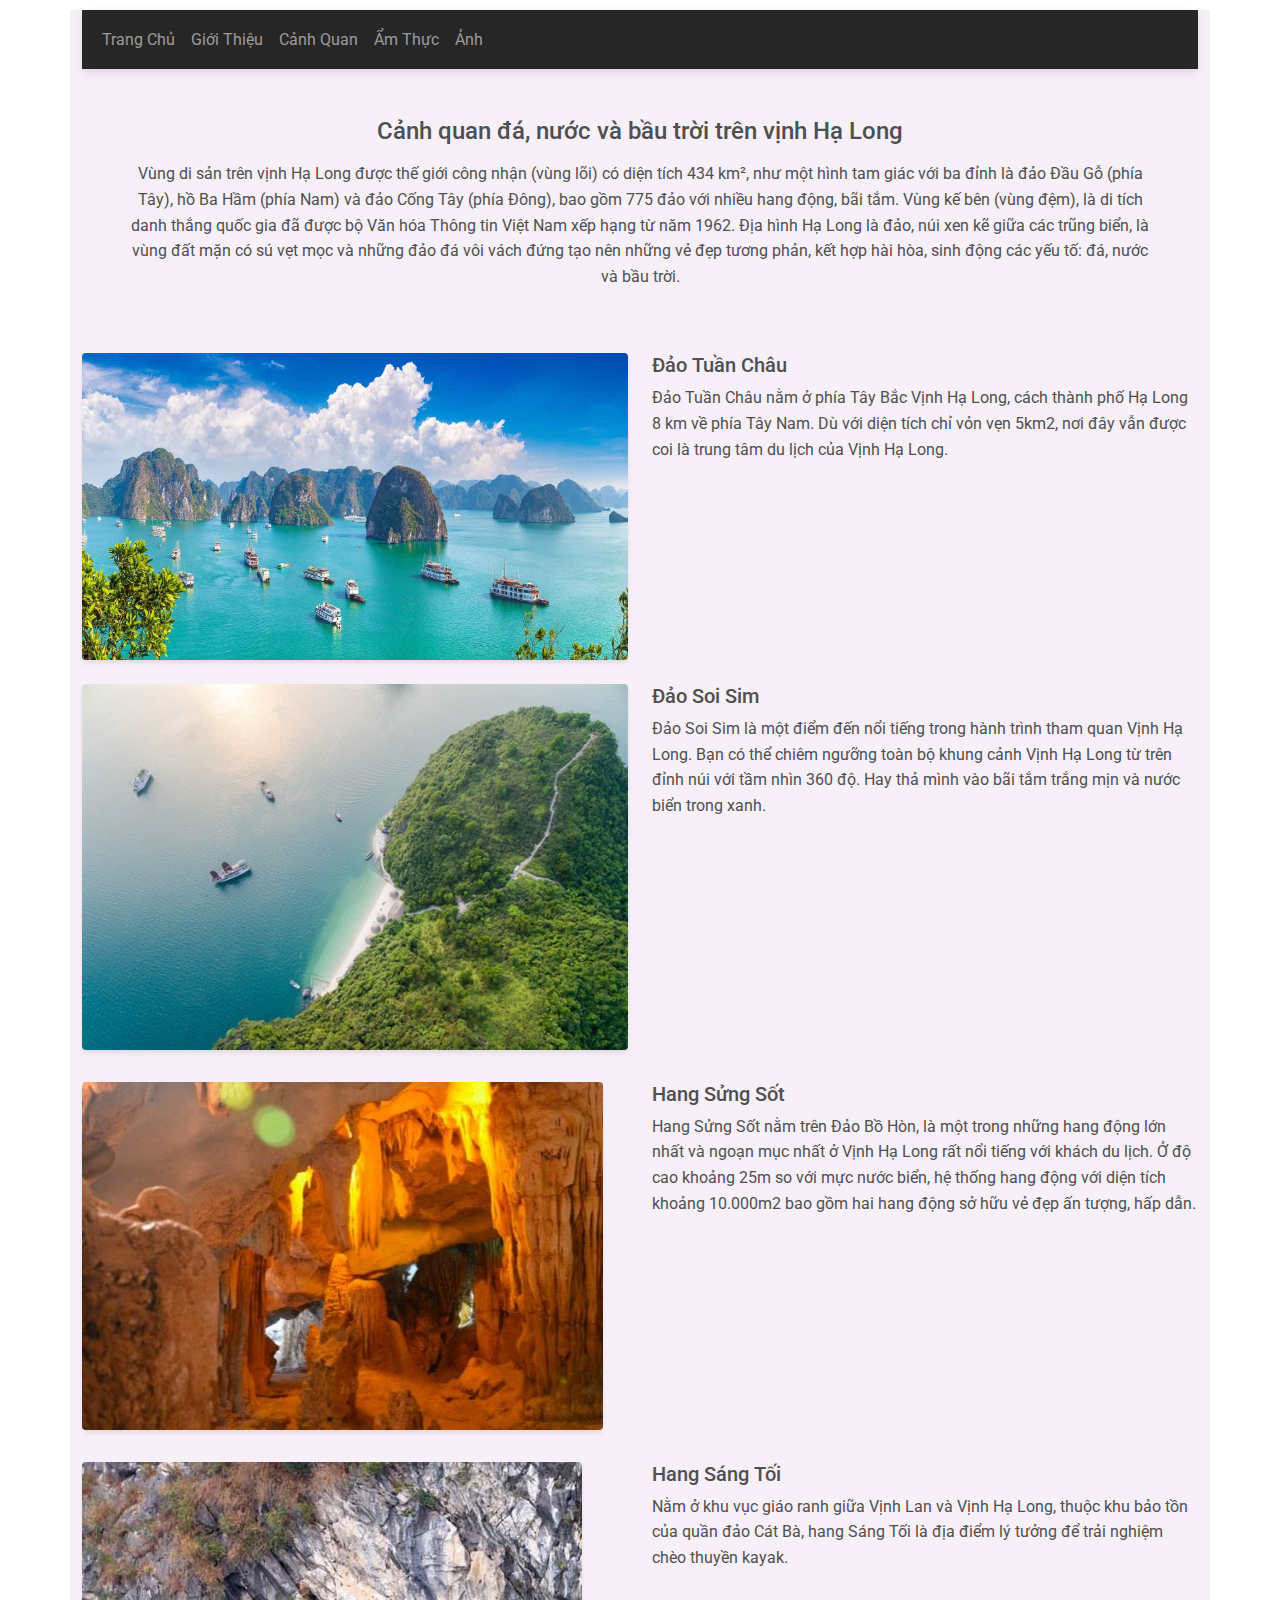
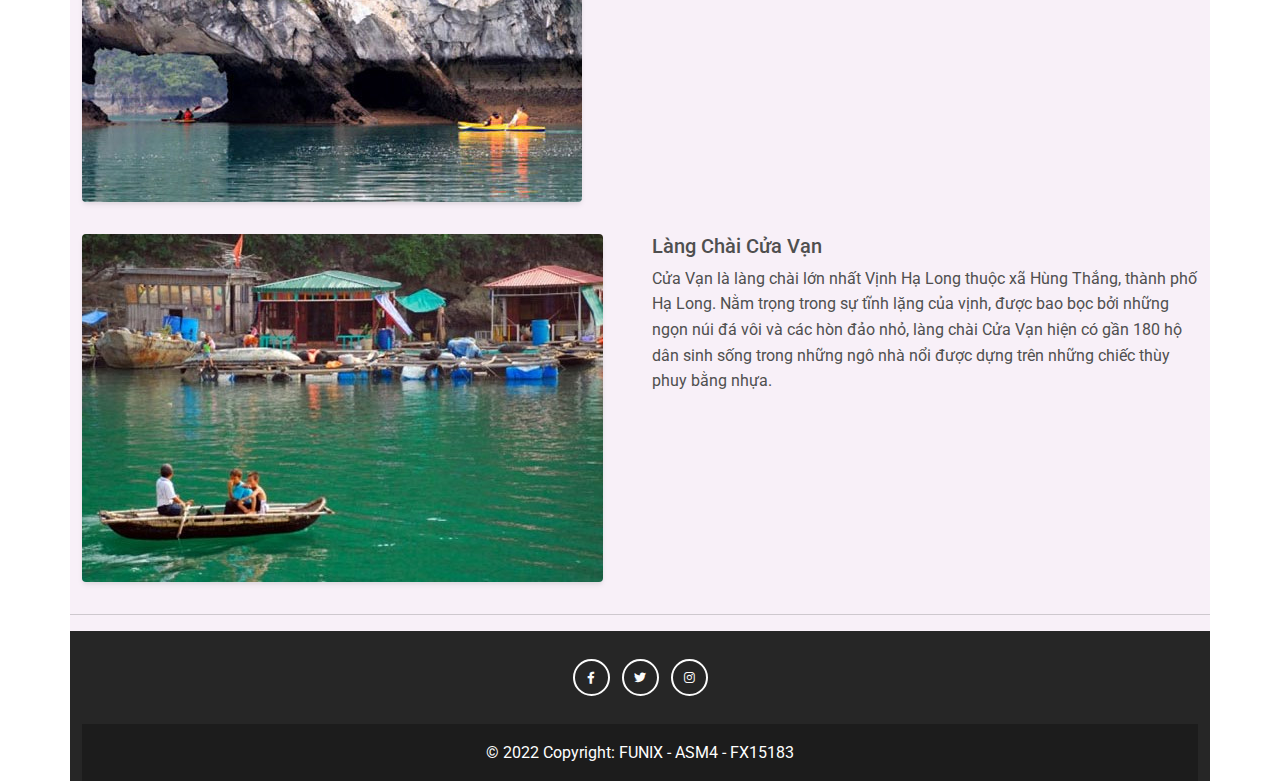
<file: CanhQuan.html>
<!DOCTYPE html>
<html lang="en">

<head>
    <meta charset="UTF-8" />
    <meta name="viewport" content="width=device-width, initial-scale=1, shrink-to-fit=no" />
    <meta http-equiv="x-ua-compatible" content="ie=edge" />
    <title>Vịnh Hạ long - Di sản thiên nhiên thế giới</title>
    <meta name="author" content="Vịnh Hạ Long">
    <meta name="keywords" content="Hạ Long, Vịnh Hạ Long, di sản, di sản thế giới, vịnh, biển, đảo, phong cảnh, Bãi Cháy, Đảo Tuần Châu, Hòn Gà Chọi, Đỉnh Lư Hương, Hang Sửng Sốt, Hang Sáng Tối, Đảo Ti Tốp, món ăn, món ăn ngon, chả mực, ảnh đẹp, ">
    <meta name="news_keywords" content="Vịnh Hạ Long, Giới Thiệu Vịnh Hạ Long, Ẩm Thực Vịnh Hạ Long, Ảnh Vịnh hạ Long, Cảnh Quan Vịnh Hạ Long">
    <link href="https://cdn.jsdelivr.net/npm/bootstrap@5.1.3/dist/css/bootstrap.min.css" rel="stylesheet" integrity="sha384-1BmE4kWBq78iYhFldvKuhfTAU6auU8tT94WrHftjDbrCEXSU1oBoqyl2QvZ6jIW3" crossorigin="anonymous">
    <link rel="icon" href="img/mdb-favicon.ico" type="image/x-icon" />
    <link rel="stylesheet" href="https://cdnjs.cloudflare.com/ajax/libs/font-awesome/6.0.0/css/all.min.css" />
    <link rel="stylesheet" href="https://fonts.googleapis.com/css2?family=Roboto:wght@300;400;500;700;900&display=swap" />
    <link rel="stylesheet" href="css/mdb.min.css" />
    <link rel="stylesheet" href="main.css">
</head>



<body>
    <!-- Start your project here-->
    <div class="container" style="background-color: #f8f0f8;">
        <header style="margin-top: 10px;">
            <!-- Navbar -->
            <nav class="navbar navbar-expand-lg navbar-dark bg-dark ">
                <div class="container-fluid">
                    <button class="navbar-toggler" type="button" data-mdb-toggle="collapse" data-mdb-target="#navbarExample01" aria-controls="navbarExample01" aria-expanded="false" aria-label="Toggle navigation">
                                <i class="fas fa-bars"></i>
                    </button>
                    <div class="collapse navbar-collapse " id="navbarExample01">
                        <ul class="navbar-nav me-auto mb-2 mb-lg-0">
                            <li class="nav-item active">
                                <a class="nav-link" aria-current="page" href="index.html">Trang Chủ</a>
                            </li>
                            <li class="nav-item">
                                <a class="nav-link" href="GioiThieu.html">Giới Thiệu</a>
                            </li>
                            <li class="nav-item">
                                <a class="nav-link" href="CanhQuan.html">Cảnh Quan</a>
                            </li>
                            <li class="nav-item">
                                <a class="nav-link" href="TrangAmThuc.html">Ẩm Thực</a>
                            </li>
                            <li class="nav-item">
                                <a class="nav-link" href="Anh.html">Ảnh</a>
                            </li>
                        </ul>
                    </div>
                </div>
            </nav>
            <!-- Navbar -->

            <!-- Jumbotron -->
            <div class="p-5 text-center">
                <h4 class="mb-3">Cảnh quan đá, nước và bầu trời trên vịnh Hạ Long</h4>
                <p> Vùng di sản trên vịnh Hạ Long được thế giới công nhận (vùng lõi) có diện tích 434 km², như một hình tam giác với ba đỉnh là đảo Đầu Gỗ (phía Tây), hồ Ba Hầm (phía Nam) và đảo Cống Tây (phía Đông), bao gồm 775 đảo với nhiều hang động, bãi
                    tắm. Vùng kế bên (vùng đệm), là di tích danh thắng quốc gia đã được bộ Văn hóa Thông tin Việt Nam xếp hạng từ năm 1962. Địa hình Hạ Long là đảo, núi xen kẽ giữa các trũng biển, là vùng đất mặn có sú vẹt mọc và những đảo đá vôi vách
                    đứng tạo nên những vẻ đẹp tương phản, kết hợp hài hòa, sinh động các yếu tố: đá, nước và bầu trời.</p>
            </div>
            <!-- Jumbotron -->
        </header>

        <content>
            <div class="row  .d-none .d-sm-block">
                <div class="col-sm-6 hover-zoom ">
                    <figure class="figure hover-zoom canhQuan_img">
                        <img src="./img/daotuanchau.jpg " class="figure-img img-fluid rounded shadow-3 canhQuan_img" alt="Đảo Tuần Châu" />

                    </figure>
                </div>
                <div class="col-sm-6 ">
                    <div class=" ">

                        <h5 class=" ">Đảo Tuần Châu</h5>
                        <p class=" ">Đảo Tuần Châu nằm ở phía Tây Bắc Vịnh Hạ Long, cách thành phố Hạ Long 8 km về phía Tây Nam. Dù với diện tích chỉ vỏn vẹn 5km2, nơi đây vẫn được coi là trung tâm du lịch của Vịnh Hạ Long.</p>


                    </div>
                </div>

            </div>
            <div class="row .d-none .d-sm-block ">
                <div class="col-sm-6 hover-zoom ">
                    <figure class="figure hover-zoom canhQuan_img">
                        <img src="./img/daosoisim.jpg" class="figure-img img-fluid rounded shadow-3 mb-3 canhQuan_img" alt="Đảo Soi Sim " />

                    </figure>
                </div>
                <div class="col-sm-6 ">
                    <div class="">

                        <h5 class=" ">Đảo Soi Sim</h5>
                        <p class=" ">Đảo Soi Sim là một điểm đến nổi tiếng trong hành trình tham quan Vịnh Hạ Long. Bạn có thể chiêm ngưỡng toàn bộ khung cảnh Vịnh Hạ Long từ trên đỉnh núi với tầm nhìn 360 độ. Hay thả mình vào bãi tắm trắng mịn và nước biển trong
                            xanh.
                        </p>


                    </div>
                </div>

            </div>
            <div class="row  .d-none .d-sm-block ">
                <div class="col-sm-6 hover-zoom ">
                    <figure class="figure hover-zoom canhQuan_img">
                        <img src="./img/hangsungsot.jpg " class="figure-img img-fluid rounded shadow-3 mb-3 canhQuan_img" alt="Hang Sửng Sốt" />

                    </figure>
                </div>
                <div class="col-sm-6 ">
                    <div class="">

                        <h5 class=" ">Hang Sửng Sốt</h5>
                        <p class=" ">Hang Sửng Sốt nằm trên Đảo Bồ Hòn, là một trong những hang động lớn nhất và ngoạn mục nhất ở Vịnh Hạ Long rất nổi tiếng với khách du lịch. Ở độ cao khoảng 25m so với mực nước biển, hệ thống hang động với diện tích khoảng 10.000m2
                            bao gồm hai hang động sở hữu vẻ đẹp ấn tượng, hấp dẫn. </p>


                    </div>
                </div>

            </div>
            <div class="row  .d-none .d-sm-block ">
                <div class="col-sm-6 hover-zoom ">
                    <figure class="figure hover-zoom canhQuan_img">
                        <img src="./img/hangsangtoi.jpg" class="figure-img img-fluid rounded shadow-3 mb-3 canhQuan_img" alt="Hang Sáng Tối" />

                    </figure>
                </div>
                <div class="col-sm-6 ">
                    <div class="">

                        <h5 class=" ">Hang Sáng Tối</h5>
                        <p class=" ">Nằm ở khu vục giáo ranh giữa Vịnh Lan và Vịnh Hạ Long, thuộc khu bảo tồn của quần đảo Cát Bà, hang Sáng Tối là địa điểm lý tưởng để trải nghiệm chèo thuyền kayak.</p>


                    </div>
                </div>

            </div>
            <div class="row  .d-none .d-sm-block ">
                <div class="col-sm-6 hover-zoom ">
                    <figure class="figure hover-zoom canhQuan_img">
                        <img src="./img/langchaicuavan.jpg " class="figure-img img-fluid rounded shadow-3 mb-3 canhQuan_img" alt="Làng chài Cửa Vạn" />

                    </figure>
                </div>
                <div class="col-sm-6 ">
                    <div class="">

                        <h5 class=" ">Làng Chài Cửa Vạn</h5>
                        <p class=" ">Cửa Vạn là làng chài lớn nhất Vịnh Hạ Long thuộc xã Hùng Thắng, thành phố Hạ Long. Nằm trọng trong sự tĩnh lặng của vịnh, được bao bọc bởi những ngọn núi đá vôi và các hòn đảo nhỏ, làng chài Cửa Vạn hiện có gần 180 hộ dân sinh
                            sống trong những ngô nhà nổi được dựng trên những chiếc thùy phuy bằng nhựa.</p>


                    </div>
                </div>
        </content>
        <hr>
        <footer class="bg-dark text-center text-white ">
            <!-- Grid container -->
            <div class="container p-4 pb-0 ">
                <!-- Section: Social media -->
                <section class="mb-4 ">
                    <!-- Facebook -->
                    <a class="btn btn-outline-light btn-floating m-1 " href="#! " role="button "><i class="fab fa-facebook-f "></i
                    ></a>

                    <!-- Twitter -->
                    <a class="btn btn-outline-light btn-floating m-1 " href="#! " role="button "><i class="fab fa-twitter "></i
                    ></a>


                    <!-- Instagram -->
                    <a class="btn btn-outline-light btn-floating m-1 " href="#! " role="button "><i class="fab fa-instagram "></i
                    ></a>
                </section>
                <!-- Section: Social media -->
            </div>
            <!-- Grid container -->

            <!-- Copyright -->
            <div class="text-center p-3 " style="background-color: rgba(0, 0, 0, 0.253); ">
                © 2022 Copyright:
                <a class="text-white ">FUNIX - ASM4 - FX15183</a>
            </div>
            <!-- Copyright -->
        </footer>

        <!-- Copyright -->

        </div>



        <!-- End your project here-->

        <script type="text/javascript " src="js/mdb.min.js "></script>
        <!-- Custom scripts -->
        <script type="text/javascript "></script>
</body>

</html>
</file>
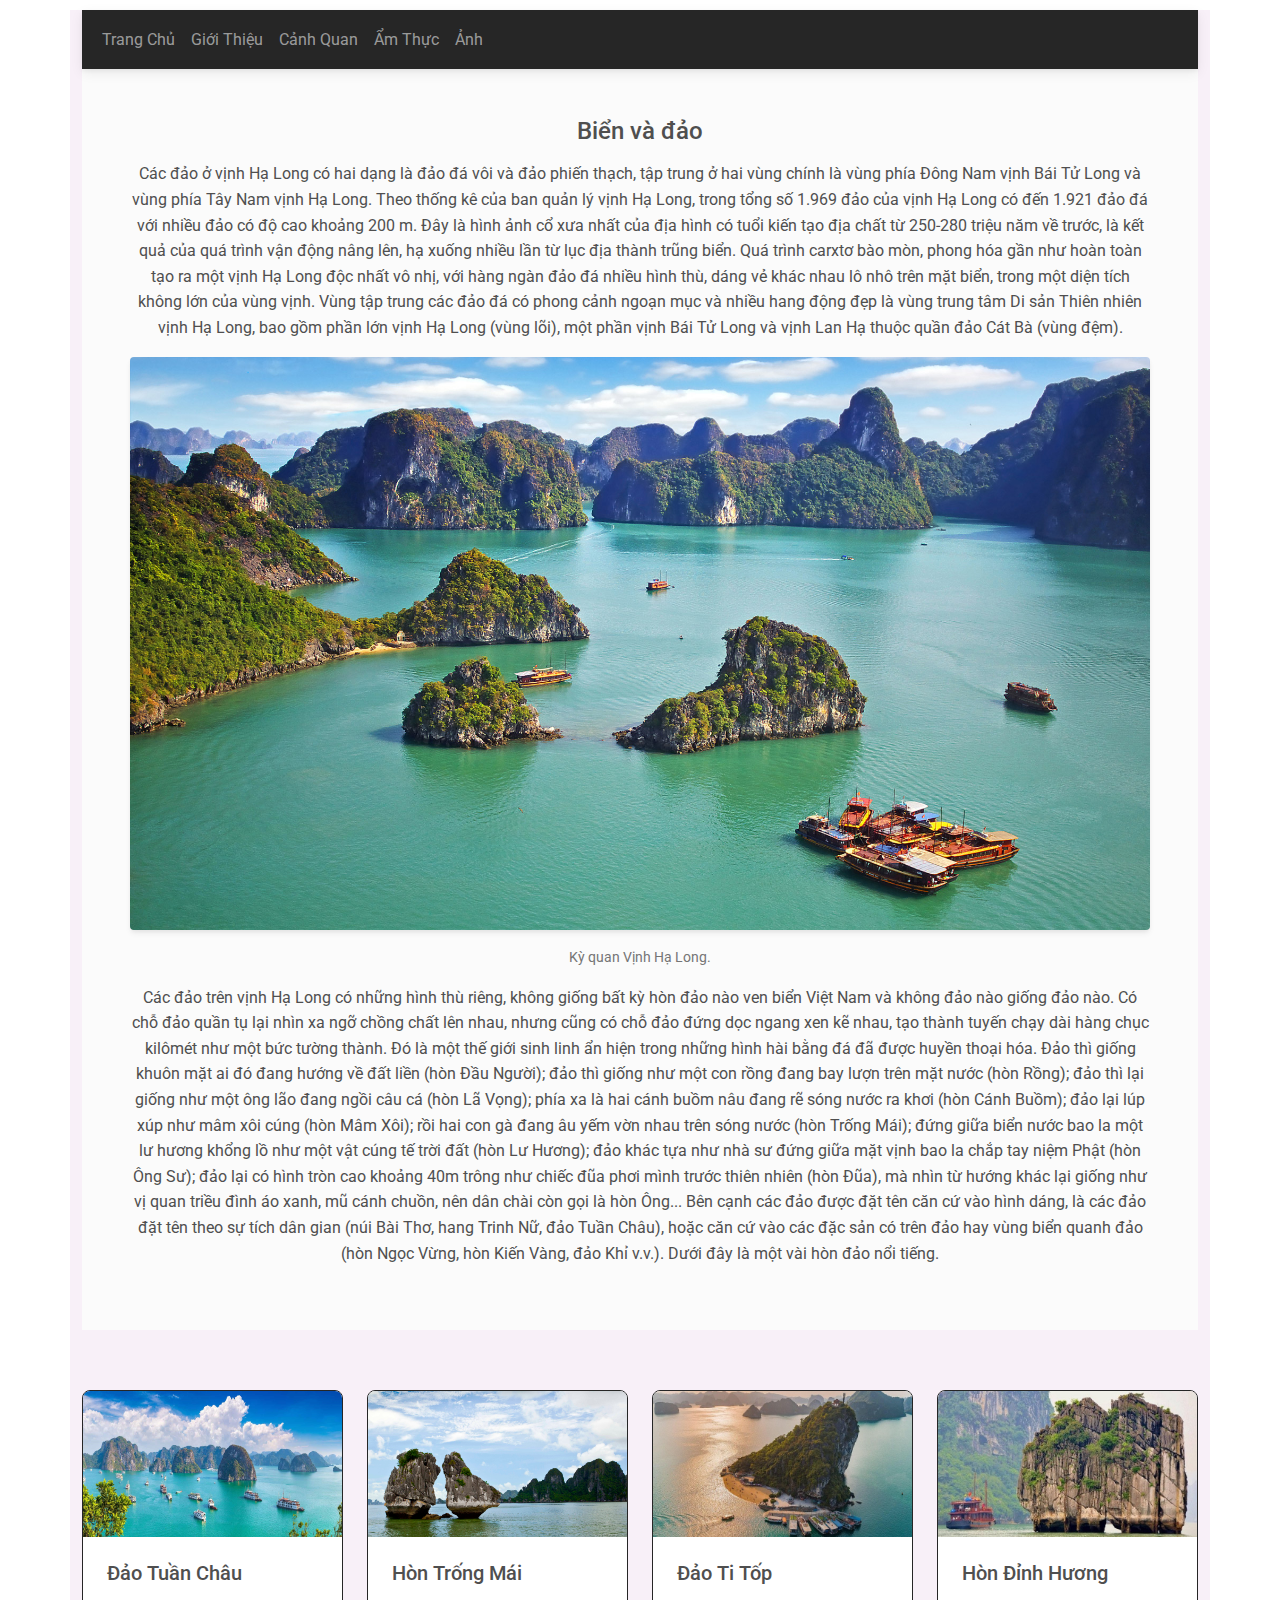
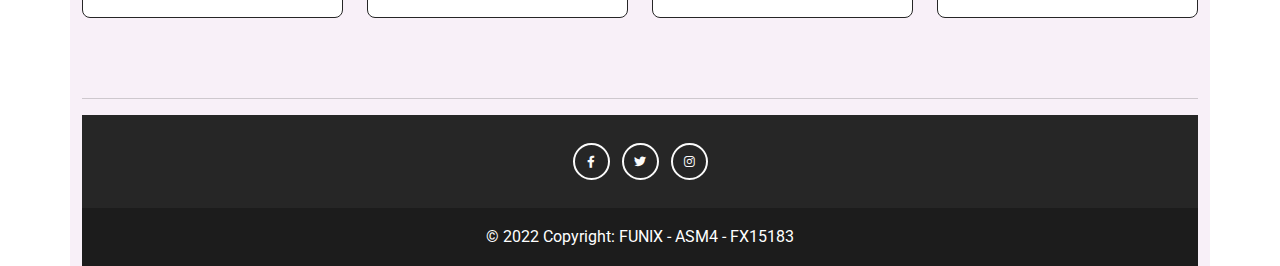
<file: GioiThieu.html>
<!DOCTYPE html>
<html lang="en">

<head>
    <meta charset="UTF-8" />
    <meta name="viewport" content="width=device-width, initial-scale=1, shrink-to-fit=no" />
    <meta http-equiv="x-ua-compatible" content="ie=edge" />
    <title>Vịnh Hạ long - Di sản thiên nhiên thế giới</title>
    <meta name="author" content="Vịnh Hạ Long">
    <meta name="keywords" content="Hạ Long, Vịnh Hạ Long, di sản, di sản thế giới, vịnh, biển, đảo, phong cảnh, Bãi Cháy, Đảo Tuần Châu, Hòn Gà Chọi, Đỉnh Lư Hương, Hang Sửng Sốt, Hang Sáng Tối, Đảo Ti Tốp, món ăn, món ăn ngon, chả mực, ảnh đẹp, ">
    <meta name="news_keywords" content="Vịnh Hạ Long, Giới Thiệu Vịnh Hạ Long, Ẩm Thực Vịnh Hạ Long, Ảnh Vịnh hạ Long, Cảnh Quan Vịnh Hạ Long">
    <link href="https://cdn.jsdelivr.net/npm/bootstrap@5.1.3/dist/css/bootstrap.min.css" rel="stylesheet" integrity="sha384-1BmE4kWBq78iYhFldvKuhfTAU6auU8tT94WrHftjDbrCEXSU1oBoqyl2QvZ6jIW3" crossorigin="anonymous">
    <link rel="icon" href="img/mdb-favicon.ico" type="image/x-icon" />
    <link rel="stylesheet" href="https://cdnjs.cloudflare.com/ajax/libs/font-awesome/6.0.0/css/all.min.css" />
    <link rel="stylesheet" href="https://fonts.googleapis.com/css2?family=Roboto:wght@300;400;500;700;900&display=swap" />
    <link rel="stylesheet" href="css/mdb.min.css" />
    <link rel="stylesheet" href="main.css">



<body>
    <!-- Start your project here-->
       <div class="container" style="background-color: #f8f0f8;">
        <header style="margin-top: 10px;">
            <!-- Navbar -->
            <nav class="navbar navbar-expand-lg navbar-dark bg-dark ">
                <div class="container-fluid">
                    <button class="navbar-toggler" type="button" data-mdb-toggle="collapse" data-mdb-target="#navbarExample01" aria-controls="navbarExample01" aria-expanded="false" aria-label="Toggle navigation">
                                <i class="fas fa-bars"></i>
                    </button>
                    <div class="collapse navbar-collapse " id="navbarExample01">
                        <ul class="navbar-nav me-auto mb-2 mb-lg-0">
                            <li class="nav-item active">
                                <a class="nav-link" aria-current="page" href="index.html">Trang Chủ</a>
                            </li>
                            <li class="nav-item">
                                <a class="nav-link" href="GioiThieu.html">Giới Thiệu</a>
                            </li>
                            <li class="nav-item">
                                <a class="nav-link" href="CanhQuan.html">Cảnh Quan</a>
                            </li>
                            <li class="nav-item">
                                <a class="nav-link" href="TrangAmThuc.html">Ẩm Thực</a>
                            </li>
                            <li class="nav-item">
                                <a class="nav-link" href="Anh.html">Ảnh</a>
                            </li>
                        </ul>
                    </div>
                </div>
            </nav>
            <!-- Navbar -->

            <!-- Jumbotron -->
            <div class="p-5 text-center bg-light">
                <h4 class="mb-3">Biển và đảo</h4>
                <p>
                    Các đảo ở vịnh Hạ Long có hai dạng là đảo đá vôi và đảo phiến thạch, tập trung ở hai vùng chính là vùng phía Đông Nam vịnh Bái Tử Long và vùng phía Tây Nam vịnh Hạ Long. Theo thống kê của ban quản lý vịnh Hạ Long, trong tổng số 1.969 đảo của vịnh Hạ Long có đến 1.921 đảo đá với nhiều đảo có độ cao khoảng 200 m. Đây là hình ảnh cổ xưa nhất của địa hình có tuổi kiến tạo địa chất từ 250-280 triệu năm về trước, là kết quả của quá trình vận động nâng lên, hạ xuống nhiều lần từ lục địa thành trũng biển. Quá trình carxtơ bào mòn, phong hóa gần như hoàn toàn tạo ra một vịnh Hạ Long độc nhất vô nhị, với hàng ngàn đảo đá nhiều hình thù, dáng vẻ khác nhau lô nhô trên mặt biển, trong một diện tích không lớn của vùng vịnh. Vùng tập trung các đảo đá có phong cảnh ngoạn mục và nhiều hang động đẹp là vùng trung tâm Di sản Thiên nhiên vịnh Hạ Long, bao gồm phần lớn vịnh Hạ Long (vùng lõi), một phần vịnh Bái Tử Long và vịnh Lan Hạ thuộc quần đảo Cát Bà (vùng đệm). 
                </p>
                <figure class="figure hover-zoom ">
                    <img src="./img/halong10.jpg" class="figure-img img-fluid rounded shadow-3 mb-3" alt="Vịnh Hạ Long" />
                    <figcaption class="figure-caption">Kỳ quan Vịnh Hạ Long.</figcaption>
                </figure>
                <p>Các đảo trên vịnh Hạ Long có những hình thù riêng, không giống bất kỳ hòn đảo nào ven biển Việt Nam và không đảo nào giống đảo nào. Có chỗ đảo quần tụ lại nhìn xa ngỡ chồng chất lên nhau, nhưng cũng có chỗ đảo đứng dọc ngang xen kẽ nhau, tạo thành tuyến chạy dài hàng chục kilômét như một bức tường thành. Đó là một thế giới sinh linh ẩn hiện trong những hình hài bằng đá đã được huyền thoại hóa. Đảo thì giống khuôn mặt ai đó đang hướng về đất liền (hòn Đầu Người); đảo thì giống như một con rồng đang bay lượn trên mặt nước (hòn Rồng); đảo thì lại giống như một ông lão đang ngồi câu cá (hòn Lã Vọng); phía xa là hai cánh buồm nâu đang rẽ sóng nước ra khơi (hòn Cánh Buồm); đảo lại lúp xúp như mâm xôi cúng (hòn Mâm Xôi); rồi hai con gà đang âu yếm vờn nhau trên sóng nước (hòn Trống Mái); đứng giữa biển nước bao la một lư hương khổng lồ như một vật cúng tế trời đất (hòn Lư Hương); đảo khác tựa như nhà sư đứng giữa mặt vịnh bao la chắp tay niệm Phật (hòn Ông Sư); đảo lại có hình tròn cao khoảng 40m trông như chiếc đũa phơi mình trước thiên nhiên (hòn Đũa), mà nhìn từ hướng khác lại giống như vị quan triều đình áo xanh, mũ cánh chuồn, nên dân chài còn gọi là hòn Ông... Bên cạnh các đảo được đặt tên căn cứ vào hình dáng, là các đảo đặt tên theo sự tích dân gian (núi Bài Thơ, hang Trinh Nữ, đảo Tuần Châu), hoặc căn cứ vào các đặc sản có trên đảo hay vùng biển quanh đảo (hòn Ngọc Vừng, hòn Kiến Vàng, đảo Khỉ v.v.). Dưới đây là một vài hòn đảo nổi tiếng.</p>
            </div>
            <!-- Jumbotron -->
        </header>
        <content>
            <div class="row Content__TrangChu ">
        
                <div class=" content__bienvadao col-sm-6 col-lg-3 ">
                    <div class="card border border-dark hover-shadow ">
                        <img src="./img/daotuanchau.jpg " class="card-img-top " alt="Đảo Tuần Châu ">
                        <div class="card-body ">
                            <h5 class="card-title ">Đảo Tuần Châu</h5>        
                        </div>
                    </div>
                </div>
                <div class=" content__bienvadao col-sm-6 col-lg-3 ">
                    <div class="card border border-dark hover-shadow">
                        <img src="./img/hontrongmai.jpg " class="card-img-top " alt="Hòn Trốn Mái">
                        <div class="card-body ">
                            <h5 class="card-title ">Hòn Trống Mái</h5>        
                        </div>
                    </div>
                </div>
                <div class=" content__bienvadao col-sm-6 col-lg-3 ">
                    <div class="card border border-dark hover-shadow">
                        <img src="./img/daotitop.jpg " class="card-img-top " alt="đảo ti tốp">
                        <div class="card-body ">
                            <h5 class="card-title ">Đảo Ti Tốp</h5>        
                        </div>
                    </div>
                </div>
                <div class=" content__bienvadao col-sm-6 col-lg-3 ">
                    <div class="card border border-dark hover-shadow">
                        <img src="./img/dinhluhuong1.jpg " class="card-img-top " alt="đỉnh lư hương, hòn đỉnh hương">
                        <div class="card-body ">
                            <h5 class="card-title ">Hòn Đỉnh Hương</h5>        
                        </div>
                    </div>
                </div>
        
            </div>
        </content>
    <hr>
        <footer class="bg-dark text-center text-white ">
            <!-- Grid container -->
            <div class="container p-4 pb-0 ">
                <!-- Section: Social media -->
                <section class="mb-4 ">
                    <!-- Facebook -->
                    <a class="btn btn-outline-light btn-floating m-1 " href="#! " role="button "><i class="fab fa-facebook-f "></i
                    ></a>

                    <!-- Twitter -->
                    <a class="btn btn-outline-light btn-floating m-1 " href="#! " role="button "><i class="fab fa-twitter "></i
                    ></a>


                    <!-- Instagram -->
                    <a class="btn btn-outline-light btn-floating m-1 " href="#! " role="button "><i class="fab fa-instagram "></i
                    ></a>
                </section>
                <!-- Section: Social media -->
            </div>
            <!-- Grid container -->

            <!-- Copyright -->
            <div class="text-center p-3 " style="background-color: rgba(0, 0, 0, 0.253); ">
                © 2022 Copyright:
                <a class="text-white">FUNIX - ASM4 - FX15183</a>
            </div>
            <!-- Copyright -->
        </footer>

        <!-- Copyright -->

    </div>

    <!-- End your project here-->

    <script type="text/javascript" src="js/mdb.min.js"></script>
    <!-- Custom scripts -->
    <script type="text/javascript "></script>


    <script type="text/javascript">
    </script>
</body>

</html>




    <script type="text/javascript" src="js/mdb.min.js"></script>
    <!-- Custom scripts -->
    <script type="text/javascript"></script>
</body>

</html>
</file>
<file: main.css>
* {
        padding: 0;
        margin: 0;
    }
    
    .Content__TrangChu {
        text-align: justify;
        margin-top: 60px;
        margin-bottom: 60px;
        flex-wrap: wrap-reverse;
    }
    
    .bg-cl {
        background-color: gainsboro;
    }
    
    .content__bol {
        margin-top: 40px;
        margin-bottom: 20px;
        text-align: center;
    }
    
    .content__bienvadao {
        margin-bottom: 20px;
    }
    .content__monan {
        margin-bottom: 20px;
    }
    
    .center__Content {
        margin: auto;
        padding-bottom: 10px;
    }
    
    .text__Description {
        font-size: 1em;
        font-family: Cambria, Cochin, Georgia, Times, 'Times New Roman', serif;
        text-align: center;
        margin-top: 15%;
    }
    
    .me-auto__1 {
        margin-left: 8.33333%;
        text-align: center;
    }
    
    .content_anh img {
        width: 100%;
        padding-bottom: 3.33333%;
    }
    
    @media screen and (max-width:578px) {
        .me-auto__1 {
            margin-left: 0;
            text-align: center;
        }
    }
    .canhQuan.img{
        width:100%;
    }
</file>
